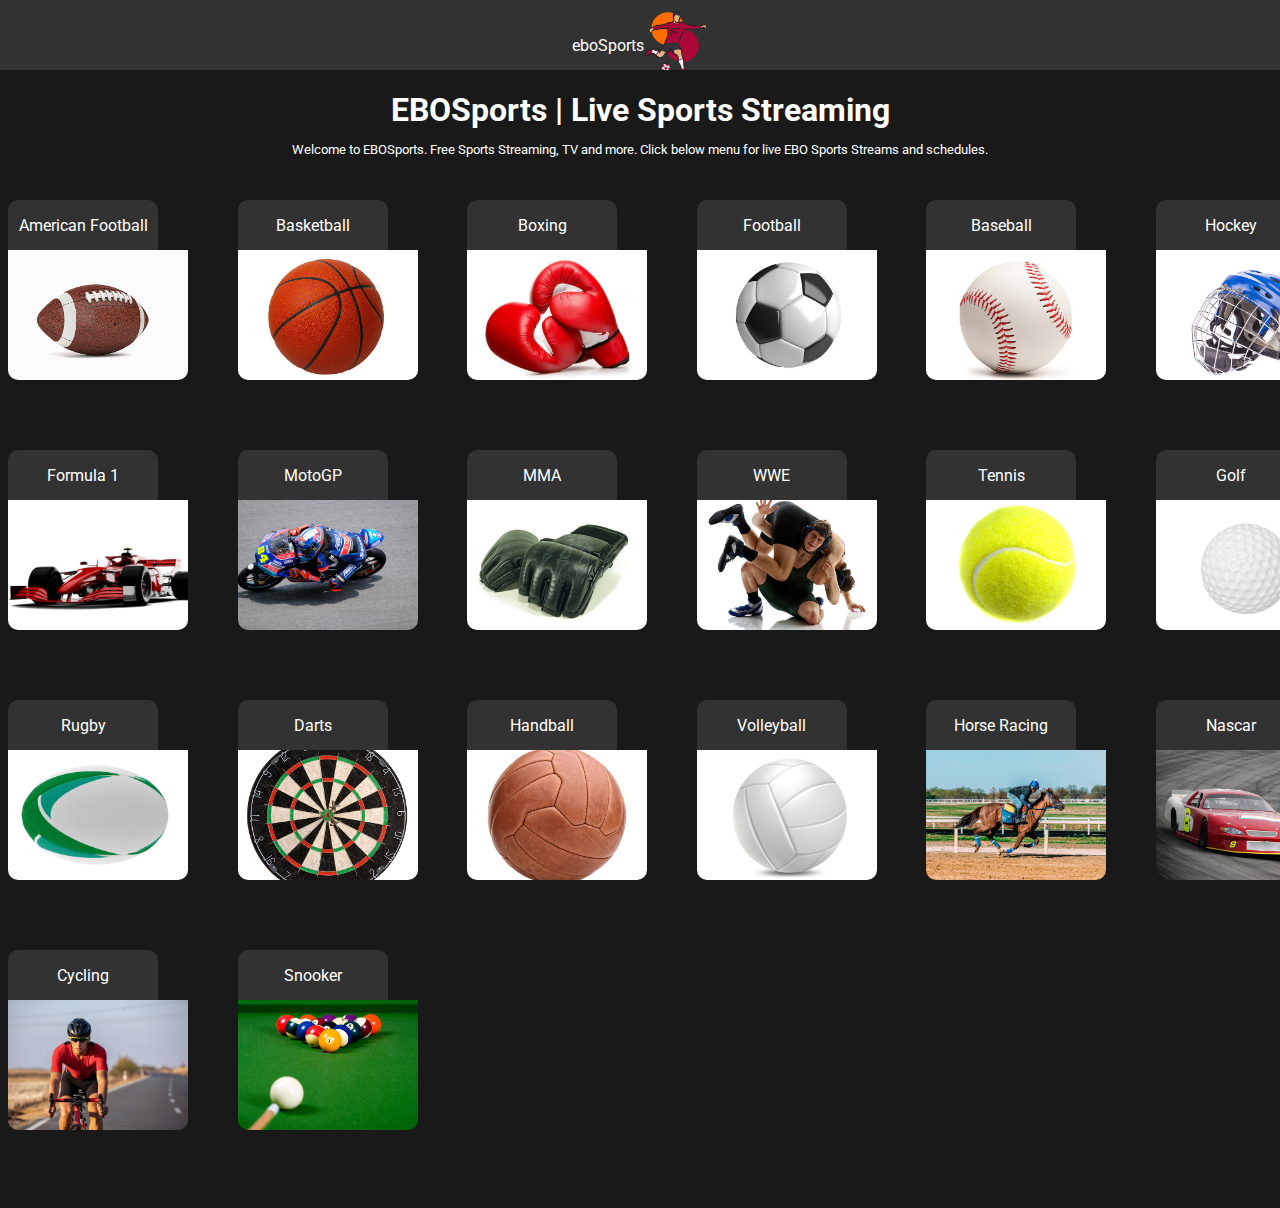
<file: index.html>
<!DOCTYPE html>
<html lang="en">
<head>
    <meta charset="UTF-8">
    <meta name="viewport" content="width=device-width, initial-scale=1.0">
    <title>ebo Sports</title>
    <link rel="stylesheet" href="sports-project.css">
    <link rel="preconnect" href="https://fonts.googleapis.com">
<link rel="preconnect" href="https://fonts.gstatic.com" crossorigin>
<link href="https://fonts.googleapis.com/css2?family=Cutive+Mono&family=Roboto:wght@400;500;700&display=swap" rel="stylesheet">
</head>

<body>
    <div class="heading">
        <div class="ebosports">
            eboSports
        </div>
        <div class="ebosport-logo">
            <img src="images/ebosports.svg">
        </div>
    </div>

    <div class="sub-heading">
        <h1 class="paragraph-1">
            EBOSports | Live Sports Streaming
        </h1>
        <p class="paragraph-2">
            Welcome to EBOSports. Free Sports Streaming, TV and more.
            Click below menu for live EBO Sports Streams and schedules.
        </p>
    </div>


    <div class="all-sports">
        <div class="sport">
            <div class="sport-name">American Football</div>
            <a href="https://emekauzochukwu.github.io/sports-project/nfl.html" target="_blank">
                <img class="sport-image" src="images/american football.jpg">
            </a>
        </div>

        <div class="sport">
            <div class="sport-name">Basketball</div>
            <a href="https://emekauzochukwu.github.io/sports-project/basketball.html" target="_blank">
                <img class="sport-image" src="images/basketball.jpg">
            </a>
        </div>

        <div class="sport">
            <div class="sport-name">Boxing</div>
                <a href="https://emekauzochukwu.github.io/sports-project/boxing.html" target="_blank">
                    <img class="sport-image" src="images/boxing gloves.jpg">
                </a>
            
        </div>

        <div class="sport">
            <div class="sport-name">Football</div>
            <a href="https://emekauzochukwu.github.io/sports-project/football.html" target="_blank">
                <img class="sport-image" src="images/football.jpg">
            </a>
        </div>

        <div class="sport">
            <div class="sport-name">Baseball</div>
            <img class="sport-image" src="images/baseball.jpg">
        </div>

        <div class="sport">
            <div class="sport-name">Hockey</div>
            <img class="sport-image" src="images/hockey.jpg">
        </div>

        <div class="sport">
            <div class="sport-name">Formula 1</div>
            <img class="sport-image" src="images/formula 1.jpg">
        </div>

        <div class="sport">
            <div class="sport-name">MotoGP</div>
            <img class="sport-image" src="images/motoGP.jpg">
        </div>

        <div class="sport">
            <div class="sport-name">MMA</div>
            <img class="sport-image" src="images/mma.jpg">
        </div>

        <div class="sport">
            <div class="sport-name">WWE</div>
            <img class="sport-image" src="images/wwe.jpg">
        </div>


        <div class="sport">
            <div class="sport-name">Tennis</div>
            <img class="sport-image" src="images/tennis.jpg">
        </div>

        <div class="sport">
            <div class="sport-name">Golf</div>
            <img class="sport-image" src="images/golf.jpg">
        </div>


        <div class="sport">
            <div class="sport-name">Rugby</div>
            <img class="sport-image" src="images/rugby.jpg">
        </div>

        <div class="sport">
            <div class="sport-name">Darts</div>
            <img class="sport-image" src="images/darts.jpg">
        </div>

        <div class="sport">
            <div class="sport-name">Handball</div>
            <img class="sport-image" src="images/handball.jpg">
        </div>

        <div class="sport">
            <div class="sport-name">Volleyball</div>
            <img class="sport-image" src="images/volleyball.jpg">
        </div>

        <div class="sport">
            <div class="sport-name">Horse Racing</div>
            <img class="sport-image" src="images/horse racing.jpg">
        </div>

        <div class="sport">
            <div class="sport-name">Nascar</div>
            <img class="sport-image" src="images/nascar.jpg">
        </div>

        <div class="sport">
            <div class="sport-name">Cycling</div>
            <img class="sport-image" src="images/cycling.jpg">
        </div>

        <div class="sport">
            <div class="sport-name">Snooker</div>
            <img class="sport-image" src="images/snooker.jpg">
        </div>

    </div>
    
</body>
</html>
</file>
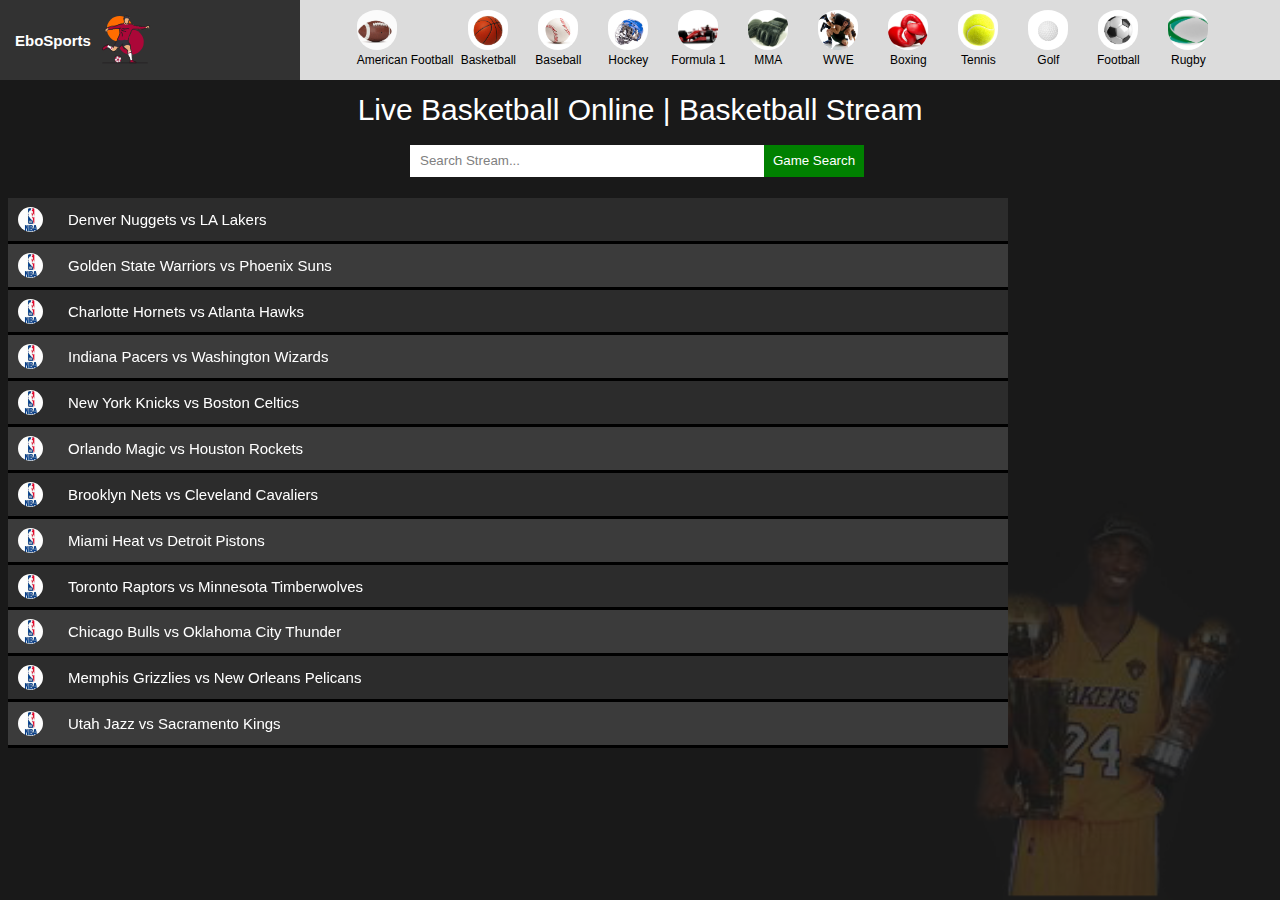
<file: basketball.html>
<!DOCTYPE html>
<html lang="en">
<head>
    <link rel="stylesheet" href="basketball.css">
    <meta charset="UTF-8">
    <meta name="viewport" content="width=device-width, initial-scale=1.0">
    <title>Basketball</title>
</head>
<body>
    <div class="heading">
        <div class="left-side">
            <div class="sports-name">EboSports</p>
            <img class="logo" src="images/ebosports.svg">
        </div>
        
        <div class="right-side">
            <div class="sports-af">
                <img class="channel-pix" src="images/american football.jpg">
                <div class="font-af">American Football</div>
            </div>

            <div class="sports">
                <img class="channel-pix" src="images/basketball.jpg">
                <div class="font">Basketball</div>
            </div>

            <div class="sports">
                <img class="channel-pix" src="images/baseball.jpg">
                <div class="font">Baseball</div>
            </div>

            <div class="sports">
                <img class="channel-pix" src="images/hockey.jpg">
                <div class="font">Hockey</div>
            </div>

            <div class="sports">
                <img class="channel-pix" src="images/formula 1.jpg">
                <div class="font">Formula 1</div>
            </div>

            <div class="sports">
                <img class="channel-pix" src="images/mma.jpg">
                <div class="font">MMA</div>
            </div>

            <div class="sports">
                <img class="channel-pix" src="images/wwe.jpg">
                <div class="font">WWE</div>
            </div>

            <div class="sports">
                <img class="channel-pix" src="images/boxing gloves.jpg">
                <div class="font">Boxing</div>
            </div>

            <div class="sports">
                <img class="channel-pix" src="images/tennis.jpg">
                <div class="font">Tennis</div>
            </div>

            <div class="sports">
                <img class="channel-pix" src="images/golf.jpg">
                <div class="font">Golf</div>
            </div>

            <div class="sports">
                <img class="channel-pix" src="images/football.jpg">
                <div class="font">Football</div>
            </div>

            <div class="sports">
                <img class="channel-pix" src="images/rugby.jpg">
                <div class="font">Rugby</div>
            </div>
            
        </div>
    </div>


    <div class="subheading">
        <div class="Live-Basketball-Online">Live Basketball Online | Basketball Stream</div>
        <div class="input-button">
            <input class="input" type="text" placeholder="Search Stream...">
            <button class="game-search">Game Search</button>
        </div>

    </div>


    <div class="matches">
        <div class="fixture-row">
            <img class="nba-flag" src="images/nba.jpg">
            <div class="fixture">Denver Nuggets vs LA Lakers</div>
        </div>
        <div class="fixture-row">
            <img class="nba-flag" src="images/nba.jpg">
            <div class="fixture">Golden State Warriors vs Phoenix Suns</div>
        </div>
        <div class="fixture-row">
            <img class="nba-flag" src="images/nba.jpg">
            <div class="fixture">Charlotte Hornets vs Atlanta Hawks</div>
        </div>
        <div class="fixture-row">
            <img class="nba-flag" src="images/nba.jpg">
            <div class="fixture"> Indiana Pacers vs Washington Wizards</div>
        </div>
        <div class="fixture-row">
            <img class="nba-flag" src="images/nba.jpg">
            <div class="fixture">New York Knicks vs Boston Celtics</div>
        </div>
        <div class="fixture-row">
            <img class="nba-flag" src="images/nba.jpg">
            <div class="fixture">Orlando Magic vs Houston Rockets</div>
        </div>
        <div class="fixture-row">
            <img class="nba-flag" src="images/nba.jpg">
            <div class="fixture">Brooklyn Nets vs Cleveland Cavaliers</div>
        </div>
        <div class="fixture-row">
            <img class="nba-flag" src="images/nba.jpg">
            <div class="fixture">Miami Heat vs Detroit Pistons </div>
        </div>
        <div class="fixture-row">
            <img class="nba-flag" src="images/nba.jpg">
            <div class="fixture">Toronto Raptors vs Minnesota Timberwolves</div>
        </div>
        <div class="fixture-row">
            <img class="nba-flag" src="images/nba.jpg">
            <div class="fixture">Chicago Bulls vs Oklahoma City Thunder</div>
        </div>
        <div class="fixture-row">
            <img class="nba-flag" src="images/nba.jpg">
            <div class="fixture">Memphis Grizzlies vs New Orleans Pelicans</div>
        </div>
        <div class="fixture-row">
            <img class="nba-flag" src="images/nba.jpg">
            <div class="fixture">Utah Jazz vs Sacramento Kings</div>
        </div>
        
    </div>

    <div> <img class="kobe" src="images/kobe.jpg"> </div>
</body>
</html>
</file>
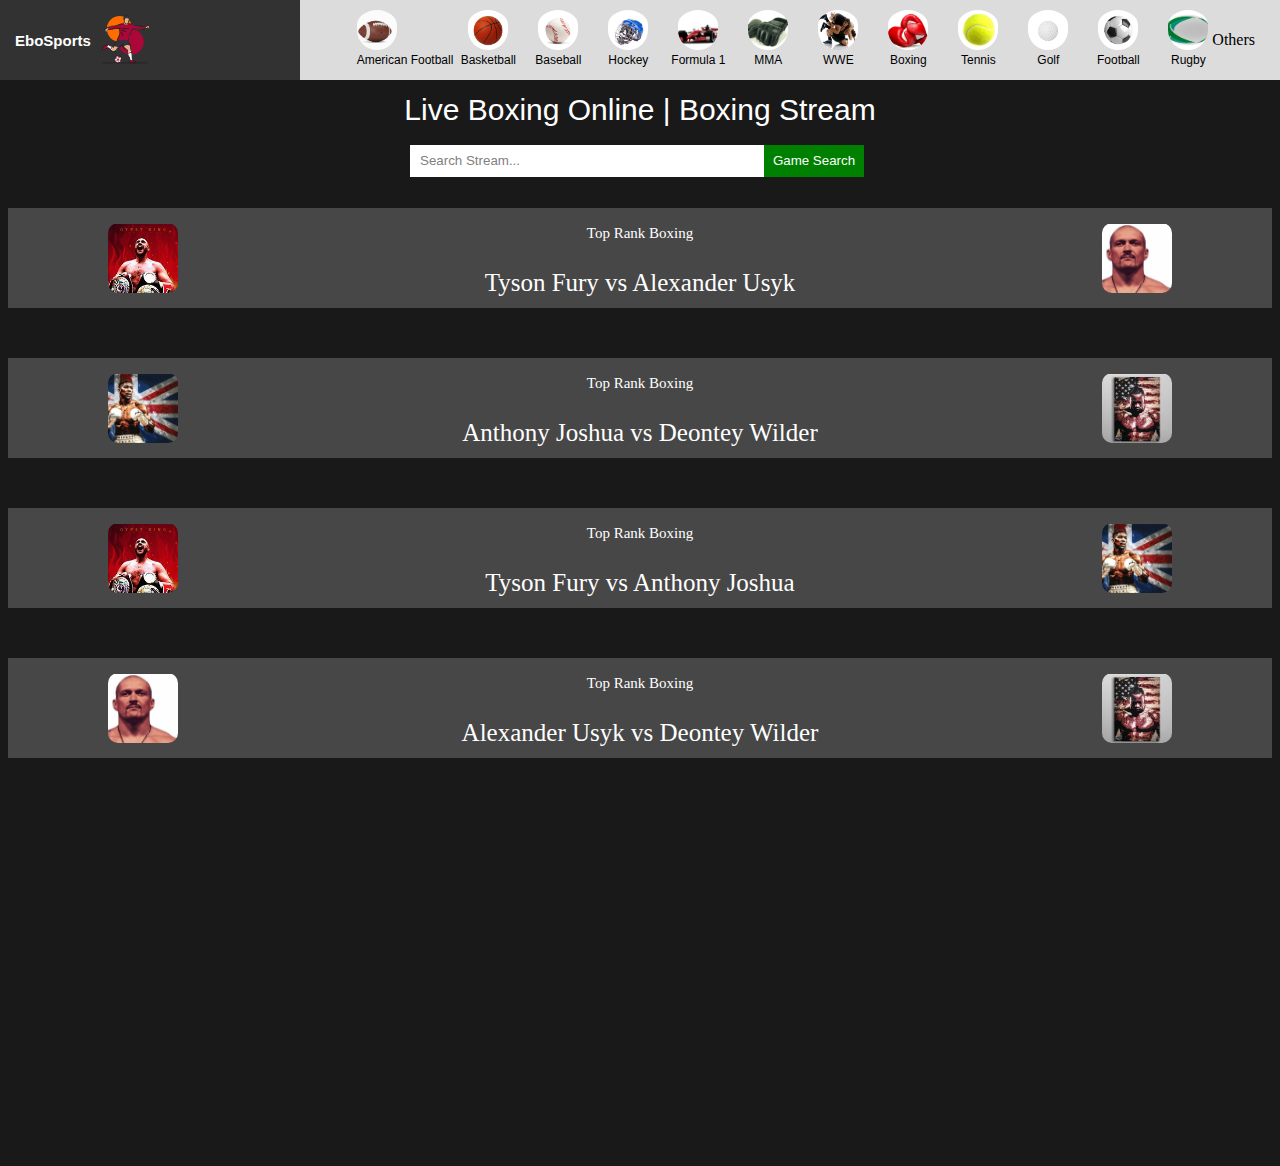
<file: boxing.html>
<!DOCTYPE html>
<html lang="en">
<head>
    <link rel="stylesheet" href="boxing.css">
    <meta charset="UTF-8">
    <meta name="viewport" content="width=device-width, initial-scale=1.0">
    <title>Boxing</title>
</head>

<body>

    <div class="heading">
        <div class="left-side">
            <div class="sports-name">EboSports</p>
            <img class="logo" src="images/ebosports.svg">
        </div>
        
        <div class="right-side">
            <div class="sports-af">
                <img class="channel-pix" src="images/american football.jpg">
                <div class="font-af">American Football</div>
            </div>

            <div class="sports">
                <img class="channel-pix" src="images/basketball.jpg">
                <div class="font">Basketball</div>
            </div>

            <div class="sports">
                <img class="channel-pix" src="images/baseball.jpg">
                <div class="font">Baseball</div>
            </div>

            <div class="sports">
                <img class="channel-pix" src="images/hockey.jpg">
                <div class="font">Hockey</div>
            </div>

            <div class="sports">
                <img class="channel-pix" src="images/formula 1.jpg">
                <div class="font">Formula 1</div>
            </div>

            <div class="sports">
                <img class="channel-pix" src="images/mma.jpg">
                <div class="font">MMA</div>
            </div>

            <div class="sports">
                <img class="channel-pix" src="images/wwe.jpg">
                <div class="font">WWE</div>
            </div>

            <div class="sports">
                <img class="channel-pix" src="images/boxing gloves.jpg">
                <div class="font">Boxing</div>
            </div>

            <div class="sports">
                <img class="channel-pix" src="images/tennis.jpg">
                <div class="font">Tennis</div>
            </div>

            <div class="sports">
                <img class="channel-pix" src="images/golf.jpg">
                <div class="font">Golf</div>
            </div>

            <div class="sports">
                <img class="channel-pix" src="images/football.jpg">
                <div class="font">Football</div>
            </div>

            <div class="sports">
                <img class="channel-pix" src="images/rugby.jpg">
                <div class="font">Rugby</div>
            </div>

            <div class="others">
                <div>Others</div>
            </div>
            
        </div>
    </div>


    <div class="subheading">
        <div class="Live-boxing-Online">Live Boxing Online | Boxing Stream</div>
        <div class="input-button">
            <input class="input" type="text" placeholder="Search Stream...">
            <button class="game-search">Game Search</button>
        </div>

    </div>

    <div class="fight-fixtures">
        <div class="fight">
            <img class="fury" src="images/fury.jpg">
            <div class="fight-detail">
                <div class="top-rank">Top Rank Boxing</div>
                <div class="tfdw">Tyson Fury vs Alexander Usyk</div>
            </div>
            <img class="wilder" src="images/usyk.jpg">
        </div>
    </div>


    <div class="fight-fixtures">
        <div class="fight">
            <img class="fury" src="images/Joshua.jpg">
            <div class="fight-detail">
                <div class="top-rank">Top Rank Boxing</div>
                <div class="tfdw">Anthony Joshua vs Deontey Wilder</div>
            </div>
            <img class="wilder" src="images/wilder.jpg">
        </div>
    </div>


    <div class="fight-fixtures">
        <div class="fight">
            <img class="fury" src="images/fury.jpg">
            <div class="fight-detail">
                <div class="top-rank">Top Rank Boxing</div>
                <div class="tfdw">Tyson Fury vs Anthony Joshua</div> 
            </div>
            <img class="wilder" src="images/Joshua.jpg">
        </div>
    </div>


    <div class="fight-fixtures">
        <div class="fight">
            <img class="fury" src="images/usyk.jpg">
            <div class="fight-detail">
                <div class="top-rank">Top Rank Boxing</div>
                <div class="tfdw">Alexander Usyk vs Deontey Wilder</div>
            </div>
            <img class="wilder" src="images/wilder.jpg">
        </div>
    </div>

</body>
</html>
</file>
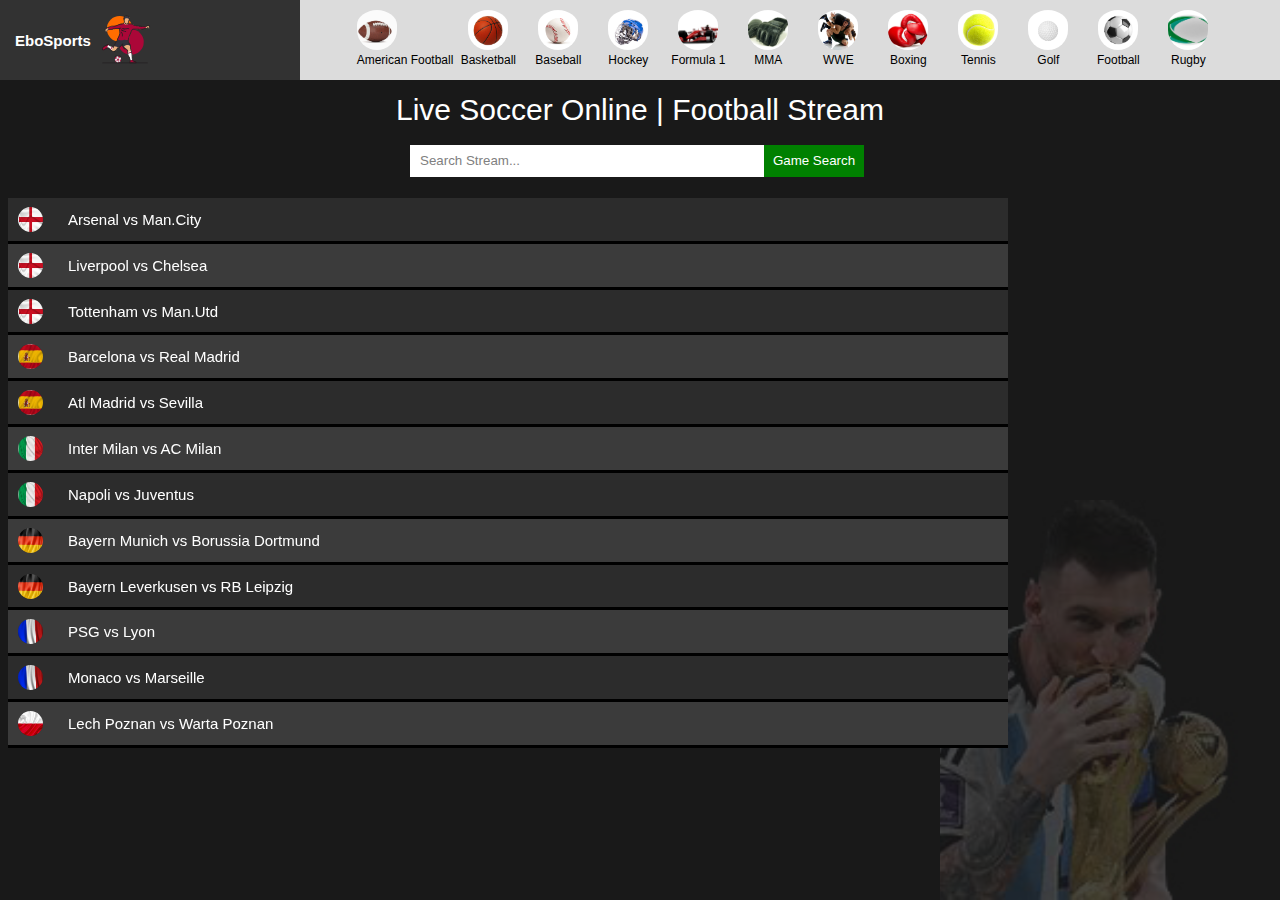
<file: football.html>
<!DOCTYPE html>
<html lang="en">
<head>
    <meta charset="UTF-8">
    <meta name="viewport" content="width=device-width, initial-scale=1.0">
    <title>Football</title>
    <link rel="stylesheet" href="football.css">
</head>
<body>
    <div class="heading">
        <div class="left-side">
            <div class="sports-name">EboSports</p>
            <img class="logo" src="images/ebosports.svg">
        </div>
        
        <div class="right-side">
            <div class="sports-af">
                <img class="channel-pix" src="images/american football.jpg">
                <div class="font-af">American Football</div>
            </div>

            <div class="sports">
                <img class="channel-pix" src="images/basketball.jpg">
                <div class="font">Basketball</div>
            </div>

            <div class="sports">
                <img class="channel-pix" src="images/baseball.jpg">
                <div class="font">Baseball</div>
            </div>

            <div class="sports">
                <img class="channel-pix" src="images/hockey.jpg">
                <div class="font">Hockey</div>
            </div>

            <div class="sports">
                <img class="channel-pix" src="images/formula 1.jpg">
                <div class="font">Formula 1</div>
            </div>

            <div class="sports">
                <img class="channel-pix" src="images/mma.jpg">
                <div class="font">MMA</div>
            </div>

            <div class="sports">
                <img class="channel-pix" src="images/wwe.jpg">
                <div class="font">WWE</div>
            </div>

            <div class="sports">
                <img class="channel-pix" src="images/boxing gloves.jpg">
                <div class="font">Boxing</div>
            </div>

            <div class="sports">
                <img class="channel-pix" src="images/tennis.jpg">
                <div class="font">Tennis</div>
            </div>

            <div class="sports">
                <img class="channel-pix" src="images/golf.jpg">
                <div class="font">Golf</div>
            </div>

            <div class="sports">
                <img class="channel-pix" src="images/football.jpg">
                <div class="font">Football</div>
            </div>

            <div class="sports">
                <img class="channel-pix" src="images/rugby.jpg">
                <div class="font">Rugby</div>
            </div>
            
        </div>
    </div>


    <div class="subheading">
        <div class="Live-Soccer-Online">Live Soccer Online | Football Stream</div>
        <div class="input-button">
            <input class="input" type="text" placeholder="Search Stream...">
            <button class="game-search">Game Search</button>
        </div>

    </div>


    <div class="matches">
        <div class="channel-pix-row">
            <img class="country-flag" src="images/england flag.jpg">
            <div class="ssn">Arsenal vs Man.City</div>
        </div>
        <div class="channel-pix-row">
            <img class="country-flag" src="images/england flag.jpg">
            <div class="ssn">Liverpool vs Chelsea</div>
        </div>
        <div class="channel-pix-row">
            <img class="country-flag" src="images/england flag.jpg">
            <div class="ssn">Tottenham vs Man.Utd</div>
        </div>
        <div class="channel-pix-row">
            <img class="country-flag" src="images/spain flag.jpg">
            <div class="ssn">Barcelona vs Real Madrid</div>
        </div>
        <div class="channel-pix-row">
            <img class="country-flag" src="images/spain flag.jpg">
            <div class="ssn">Atl Madrid vs Sevilla</div>
        </div>
        <div class="channel-pix-row">
            <img class="country-flag" src="images/italy flag.jpg">
            <div class="ssn">Inter Milan vs AC Milan</div>
        </div>
        <div class="channel-pix-row">
            <img class="country-flag" src="images/italy flag.jpg">
            <div class="ssn">Napoli vs Juventus</div>
        </div>
        <div class="channel-pix-row">
            <img class="country-flag" src="images/germany flag.jpg">
            <div class="ssn">Bayern Munich vs Borussia Dortmund</div>
        </div>
        <div class="channel-pix-row">
            <img class="country-flag" src="images/germany flag.jpg">
            <div class="ssn">Bayern Leverkusen vs RB Leipzig</div>
        </div>
        <div class="channel-pix-row">
            <img class="country-flag" src="images/france flag.jpg">
            <div class="ssn">PSG vs Lyon</div>
        </div>
        <div class="channel-pix-row">
            <img class="country-flag" src="images/france flag.jpg">
            <div class="ssn">Monaco vs Marseille</div>
        </div>
        <div class="channel-pix-row">
            <img class="country-flag" src="images/poland flag.jpg">
            <div class="ssn">Lech Poznan vs Warta Poznan</div>
        </div>
        
    </div>

    <div> <img class="messi" src="images/messi.jpg"> </div>

</body>
</html>
</file>
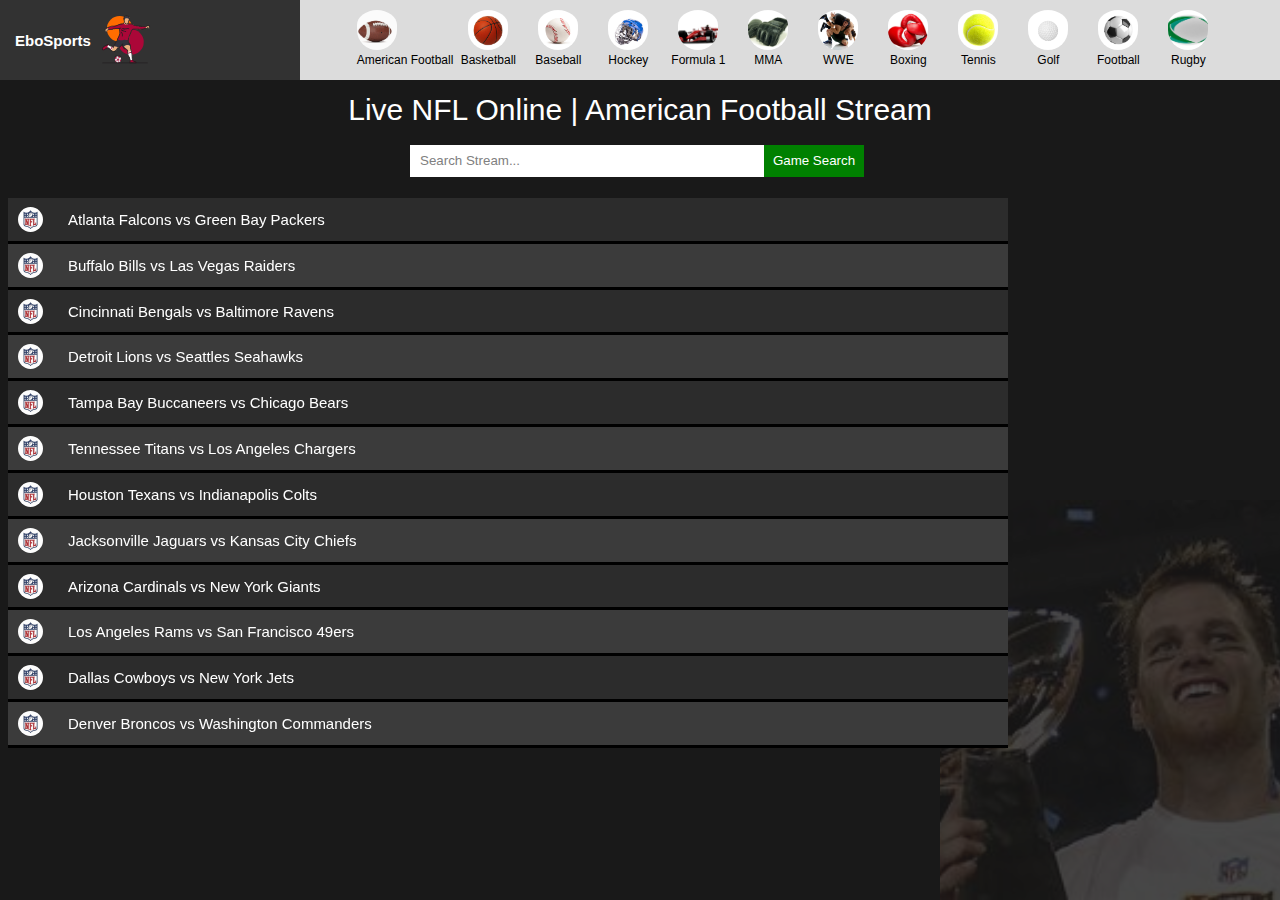
<file: nfl.html>
<!DOCTYPE html>
<html lang="en">
<head>
    <link rel="stylesheet" href="nfl.css">
    <meta charset="UTF-8">
    <meta name="viewport" content="width=device-width, initial-scale=1.0">
    <title>NFL</title>
</head>
<body>
    <div class="heading">
        <div class="left-side">
            <div class="sports-name">EboSports</p>
            <img class="logo" src="images/ebosports.svg">
        </div>
        
        <div class="right-side">
            <div class="sports-af">
                <img class="channel-pix" src="images/american football.jpg">
                <div class="font-af">American Football</div>
            </div>

            <div class="sports">
                <img class="channel-pix" src="images/basketball.jpg">
                <div class="font">Basketball</div>
            </div>

            <div class="sports">
                <img class="channel-pix" src="images/baseball.jpg">
                <div class="font">Baseball</div>
            </div>

            <div class="sports">
                <img class="channel-pix" src="images/hockey.jpg">
                <div class="font">Hockey</div>
            </div>

            <div class="sports">
                <img class="channel-pix" src="images/formula 1.jpg">
                <div class="font">Formula 1</div>
            </div>

            <div class="sports">
                <img class="channel-pix" src="images/mma.jpg">
                <div class="font">MMA</div>
            </div>

            <div class="sports">
                <img class="channel-pix" src="images/wwe.jpg">
                <div class="font">WWE</div>
            </div>

            <div class="sports">
                <img class="channel-pix" src="images/boxing gloves.jpg">
                <div class="font">Boxing</div>
            </div>

            <div class="sports">
                <img class="channel-pix" src="images/tennis.jpg">
                <div class="font">Tennis</div>
            </div>

            <div class="sports">
                <img class="channel-pix" src="images/golf.jpg">
                <div class="font">Golf</div>
            </div>

            <div class="sports">
                <img class="channel-pix" src="images/football.jpg">
                <div class="font">Football</div>
            </div>

            <div class="sports">
                <img class="channel-pix" src="images/rugby.jpg">
                <div class="font">Rugby</div>
            </div>
            
        </div>
    </div>


    <div class="subheading">
        <div class="Live-Soccer-Online">Live NFL Online | American Football Stream</div>
        <div class="input-button">
            <input class="input" type="text" placeholder="Search Stream...">
            <button class="game-search">Game Search</button>
        </div>

    </div>


    <div class="matches">
        <div class="fixture-row">
            <img class="nfl-flag" src="images/nfl.jpg">
            <div class="fixture">Atlanta Falcons vs Green Bay Packers</div>
        </div>
        <div class="fixture-row">
            <img class="nfl-flag" src="images/nfl.jpg">
            <div class="fixture">Buffalo Bills vs Las Vegas Raiders</div>
        </div>
        <div class="fixture-row">
            <img class="nfl-flag" src="images/nfl.jpg">
            <div class="fixture">Cincinnati Bengals vs Baltimore Ravens</div>
        </div>
        <div class="fixture-row">
            <img class="nfl-flag" src="images/nfl.jpg">
            <div class="fixture">Detroit Lions vs Seattles Seahawks</div>
        </div>
        <div class="fixture-row">
            <img class="nfl-flag" src="images/nfl.jpg">
            <div class="fixture">Tampa Bay Buccaneers vs Chicago Bears</div>
        </div>
        <div class="fixture-row">
            <img class="nfl-flag" src="images/nfl.jpg">
            <div class="fixture">Tennessee Titans vs Los Angeles Chargers</div>
        </div>
        <div class="fixture-row">
            <img class="nfl-flag" src="images/nfl.jpg">
            <div class="fixture">Houston Texans vs Indianapolis Colts</div>
        </div>
        <div class="fixture-row">
            <img class="nfl-flag" src="images/nfl.jpg">
            <div class="fixture">Jacksonville Jaguars vs Kansas City Chiefs</div>
        </div>
        <div class="fixture-row">
            <img class="nfl-flag" src="images/nfl.jpg">
            <div class="fixture">Arizona Cardinals vs New York Giants</div>
        </div>
        <div class="fixture-row">
            <img class="nfl-flag" src="images/nfl.jpg">
            <div class="fixture">Los Angeles Rams vs San Francisco 49ers</div>
        </div>
        <div class="fixture-row">
            <img class="nfl-flag" src="images/nfl.jpg">
            <div class="fixture">Dallas Cowboys vs New York Jets</div>
        </div>
        <div class="fixture-row">
            <img class="nfl-flag" src="images/nfl.jpg">
            <div class="fixture">Denver Broncos vs Washington Commanders</div>
        </div>
        
    </div>

    <div> <img class="tom-brady" src="images/tom brady.jpg"> </div>
</body>
</html>
</file>
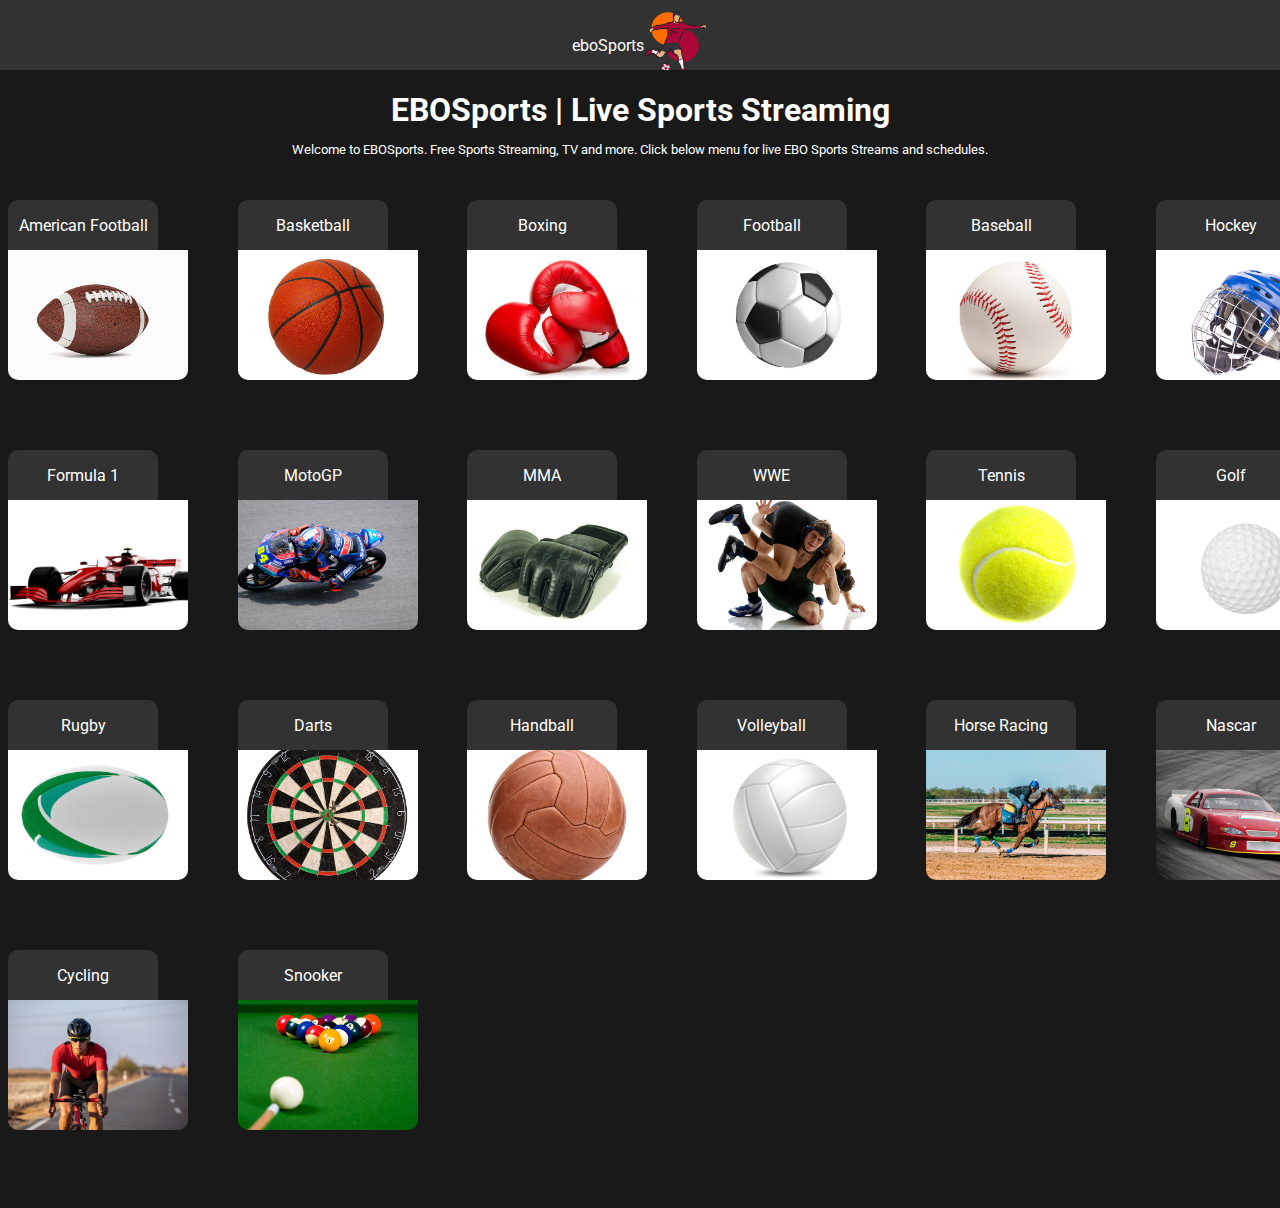
<file: sports-project.html>
<!DOCTYPE html>
<html lang="en">
<head>
    <meta charset="UTF-8">
    <meta name="viewport" content="width=device-width, initial-scale=1.0">
    <title>ebo Sports</title>
    <link rel="stylesheet" href="sports-project.css">
    <link rel="preconnect" href="https://fonts.googleapis.com">
<link rel="preconnect" href="https://fonts.gstatic.com" crossorigin>
<link href="https://fonts.googleapis.com/css2?family=Cutive+Mono&family=Roboto:wght@400;500;700&display=swap" rel="stylesheet">
</head>

<body>
    <div class="heading">
        <div class="ebosports">
            eboSports
        </div>
        <div class="ebosport-logo">
            <img src="images/ebosports.svg">
        </div>
    </div>

    <div class="sub-heading">
        <h1 class="paragraph-1">
            EBOSports | Live Sports Streaming
        </h1>
        <p class="paragraph-2">
            Welcome to EBOSports. Free Sports Streaming, TV and more.
            Click below menu for live EBO Sports Streams and schedules.
        </p>
    </div>


    <div class="all-sports">
        <div class="sport">
            <div class="sport-name">American Football</div>
            <a href="https://emekauzochukwu.github.io/sports-project/nfl.html" target="_blank">
                <img class="sport-image" src="images/american football.jpg">
            </a>
        </div>

        <div class="sport">
            <div class="sport-name">Basketball</div>
            <a href="https://emekauzochukwu.github.io/sports-project/basketball.html" target="_blank">
                <img class="sport-image" src="images/basketball.jpg">
            </a>
        </div>

        <div class="sport">
            <div class="sport-name">Boxing</div>
                <a href="https://emekauzochukwu.github.io/sports-project/boxing.html" target="_blank">
                    <img class="sport-image" src="images/boxing gloves.jpg">
                </a>
            
        </div>

        <div class="sport">
            <div class="sport-name">Football</div>
            <a href="https://emekauzochukwu.github.io/sports-project/football.html" target="_blank">
                <img class="sport-image" src="images/football.jpg">
            </a>
        </div>

        <div class="sport">
            <div class="sport-name">Baseball</div>
            <img class="sport-image" src="images/baseball.jpg">
        </div>

        <div class="sport">
            <div class="sport-name">Hockey</div>
            <img class="sport-image" src="images/hockey.jpg">
        </div>

        <div class="sport">
            <div class="sport-name">Formula 1</div>
            <img class="sport-image" src="images/formula 1.jpg">
        </div>

        <div class="sport">
            <div class="sport-name">MotoGP</div>
            <img class="sport-image" src="images/motoGP.jpg">
        </div>

        <div class="sport">
            <div class="sport-name">MMA</div>
            <img class="sport-image" src="images/mma.jpg">
        </div>

        <div class="sport">
            <div class="sport-name">WWE</div>
            <img class="sport-image" src="images/wwe.jpg">
        </div>


        <div class="sport">
            <div class="sport-name">Tennis</div>
            <img class="sport-image" src="images/tennis.jpg">
        </div>

        <div class="sport">
            <div class="sport-name">Golf</div>
            <img class="sport-image" src="images/golf.jpg">
        </div>


        <div class="sport">
            <div class="sport-name">Rugby</div>
            <img class="sport-image" src="images/rugby.jpg">
        </div>

        <div class="sport">
            <div class="sport-name">Darts</div>
            <img class="sport-image" src="images/darts.jpg">
        </div>

        <div class="sport">
            <div class="sport-name">Handball</div>
            <img class="sport-image" src="images/handball.jpg">
        </div>

        <div class="sport">
            <div class="sport-name">Volleyball</div>
            <img class="sport-image" src="images/volleyball.jpg">
        </div>

        <div class="sport">
            <div class="sport-name">Horse Racing</div>
            <img class="sport-image" src="images/horse racing.jpg">
        </div>

        <div class="sport">
            <div class="sport-name">Nascar</div>
            <img class="sport-image" src="images/nascar.jpg">
        </div>

        <div class="sport">
            <div class="sport-name">Cycling</div>
            <img class="sport-image" src="images/cycling.jpg">
        </div>

        <div class="sport">
            <div class="sport-name">Snooker</div>
            <img class="sport-image" src="images/snooker.jpg">
        </div>

    </div>
    
</body>
</html>
</file>
<file: sports-project.css>
body{
    background-color: rgb(25, 25, 25);
    height: 1000px;
    font-family: roboto; arial;
    

}

.heading{
    background-color: rgb(50, 50, 50);
    position: fixed;
    display: flex;
    top: 0;
    left: 0;
    right: 0;
    flex-direction: row;
    align-items: center;
    justify-content: center;
    height: 70px;
    padding-top: 10px;
    
}

.ebosports{
    color: white;
    display: inline-block;
}

.ebosport-logo{
    display: inline-block
}

.sub-heading{
    position: fixed;
    top: 70px;
    left: 0;
    right: 0;
    height: 100px;
    background-color: rgb(25, 25, 25);
    
}

.paragraph-1{
    color: white;
    margin-bottom: 0;
    display: flex;
    align-items: center;
    justify-content: center;
}

.paragraph-2{
    display: flex;
    color: white;
    font-size: small;
    display: flex;
    align-items: center;
    justify-content: center;
}


.all-sports{
    display: grid;
    grid-template-columns: 1fr 1fr 1fr 1fr 1fr 1fr;
    column-gap: 29.5px;
    row-gap: 50px;
    margin-top: 200px;
    
    
}

.sport{
    width: 200px;
    height: 200px;

}

.sport-image{
    width: 180px;
    height: 130px;
    object-fit: cover;
    border-radius: 0 0 10px 10px;
}

.sport-image:hover{
    background-color: rgba(128, 128, 128, 0.493);
    cursor: pointer;
    opacity: 0.5;
    transition: 0.1s;
}

.sport-name{
    color: white;
    background-color: rgb(50, 50, 50);
    height: 50px;
    border-radius: 10px 10px 0 0;
    display: flex;
    align-items: center;
    justify-content: center;
    width: 150px;
}
</file>
<file: basketball.css>
body{
    background-color: rgb(25, 25, 25);
    height: 600px;
    font-family: roboto; arial;
    padding-top: 150px;
    
}

.left-side{
    width: 300px;
    height: 80px;
    display: flex;
    flex-direction: row;
    padding-left: 15px;
    background-color: rgb(50, 50, 50);
    position: fixed;
    left: 0;
    top: 0;
    z-index: 100;
}

.sports-name{
    font-family: roboto, arial;
    font-size: 15px;
    font-weight: bold;
    color: white;
    display: flex;
    align-items: center;

}

.logo{
    width: 50px;
    margin-left: 10px;
    
}

.right-side{
    background-color: rgb(220, 220, 220);
    display: flex;
    flex-direction: row;
    align-items: center;
    justify-content: center;
    height: 80px;
    position: fixed;
    top: 0;
    right: 0;
    left: 300px;
    z-index: 100;
}

.sports{
    width: 70px;
    display: flex;
    align-items: center;
    justify-content: center;
    object-fit: contain;

}

.sports:hover,
.sports-af:hover{
    cursor: pointer;
    opacity: 0.6;
    transition: 0.1s;
}

.channel-pix{
    width: 40px;
    height: 40px;
    border-radius: 20px;
    object-fit: cover;
    position: fixed;
    top: 5px;
    padding-top: 5px;
    
}

.font, 
.font-af{
    color: black;
    font-family: roboto, arial;
    font-size: 12px;
    padding-top: 40px;
}

.sport-af{
    width: 120px;
    display: flex;
    align-items: center;
    justify-content: center;
    object-fit: contain;

}


.subheading{
    position: fixed;
    top: 80px;
    left: 0;
    right: 0;
    line-height: 40px;
    background-color: rgb(25, 25, 25);
    padding-top: 10px;
    z-index: 100;
}

.Live-Basketball-Online{
    color: white;
    font-family: roboto, arial;
    font-size: 30px;
    display: flex;
    align-items: center;
    justify-content: center;
}

.input-button{
    width: 460px;
    margin: auto;
    margin-top: 10px;
}

.input{
    background-color: white;
    height: 30px;
    border: none;
    width: 350px;
}

.input::placeholder{
    color: gray;
    padding-left: 8px;
}

.game-search{
    background-color: green;
    color: white;
    height: 32px;
    width: 100px;
    border: none;
    margin-left: -4px;
    cursor: pointer;
}


.matches{
    display: flex;
    flex-direction: column;
    height: 550px;
    width: 1000px;
    position: relative;
    top: 40px;
    left: 0;
    
}

.matches :nth-child(odd){
    background-color: rgb(44, 44, 44);

}

.fixture-row{
    display: flex;
    flex-direction: column;
    align-items: center;
    justify-content: center;
    height: 45px;
    background-color: rgb(59, 59, 59);
    border-bottom-width: 3px;
    border-bottom-style: solid;
    position: relative;
}

.fixture-row:hover{
    background-color: rgb(102, 102, 102);
    cursor: pointer;
}

.nba-flag{
    position: absolute;
    left: 10px;
    width: 25px;
    height: 25px;
    border-radius: 20px;
    display: flex;
    object-fit: cover;
    
}

.fixture{
    font-family: roboto, arial;
    font-size: 15px;
    color: white;
    height: 45px;
    display: flex;
    align-items: center;
    position: absolute;
    left: 60px;
}

.kobe{
    position: fixed;
    width: 335px;
    height: 400px;
    bottom: 0;
    right: 0;
    opacity: 0.2;
    object-fit: cover;
    object-position: 60% 50%;
    z-index: -2;
}
</file>
<file: boxing.css>
body{
    background-color: rgb(25, 25, 25);
    height: 1000px;
    font-family: roboto; arial;
    padding-top: 150px;
    
}

.left-side{
    width: 300px;
    height: 80px;
    display: flex;
    flex-direction: row;
    padding-left: 15px;
    background-color: rgb(50, 50, 50);
    position: fixed;
    left: 0;
    top: 0;
    z-index: 100;
}

.sports-name{
    font-family: roboto, arial;
    font-size: 15px;
    font-weight: bold;
    color: white;
    display: flex;
    align-items: center;

}

.logo{
    width: 50px;
    margin-left: 10px;
    
}

.right-side{
    background-color: rgb(220, 220, 220);
    display: flex;
    flex-direction: row;
    align-items: center;
    justify-content: center;
    height: 80px;
    position: fixed;
    top: 0;
    right: 0;
    left: 300px;
    z-index: 100;
}

.sports{
    width: 70px;
    display: flex;
    align-items: center;
    justify-content: center;
    object-fit: contain;

}

.sports:hover,
.sports-af:hover{
    cursor: pointer;
    opacity: 0.6;
    transition: 0.1s;
}

.channel-pix{
    width: 40px;
    height: 40px;
    border-radius: 20px;
    object-fit: cover;
    position: fixed;
    top: 5px;
    padding-top: 5px;
    
}

.font, 
.font-af{
    color: black;
    font-family: roboto, arial;
    font-size: 12px;
    padding-top: 40px;
}

.sport-af{
    width: 120px;
    display: flex;
    align-items: center;
    justify-content: center;
    object-fit: contain;

}

.others{
    position: absolute;
    right: 25px;
}


.subheading{
    position: fixed;
    top: 80px;
    left: 0;
    right: 0;
    line-height: 40px;
    background-color: rgb(25, 25, 25);
    padding-top: 10px;
    z-index: 100;
}

.Live-boxing-Online{
    color: white;
    font-family: roboto, arial;
    font-size: 30px;
    display: flex;
    align-items: center;
    justify-content: center;
}

.input-button{
    width: 460px;
    margin: auto;
    margin-top: 10px;
}

.input{
    background-color: white;
    height: 30px;
    border: none;
    width: 350px;
}

.input::placeholder{
    color: gray;
    padding-left: 8px;
}

.game-search{
    background-color: green;
    color: white;
    height: 32px;
    width: 100px;
    border: none;
    margin-left: -4px;
    cursor: pointer;
}



.fight-fixtures{
    height: 150px;
    position: relative;
    top: 50px;
    
}

.fight:hover{
    background-color: rgb(102, 102, 102);
    cursor: pointer;
    opacity: 0.6;
    transition: 0.1s;
}

.fight{
    background-color: rgb(71, 71, 71);
    height: 100px;
    display: flex;
    flex-direction: row;
    align-items: center;
    justify-content: center
    
}

.fury{
    width: 70px;
    height: 70px;
    object-fit: cover;
    object-position: 90% 1px;
    border-radius: 10px;
    margin-left: 100px;
    position: absolute;
    left: 0;
}

.fight-detail{
    line-height: 50px;
    position: absolute;
    text-align: center;

}

.top-rank{
    color: white;
    font-size: 15px;
    
}

.tfdw{
    color: white;
    font-size: 25px;
    
}

.wilder{
    width: 70px;
    height: 70px;
    object-fit: cover;
    position: absolute;
    right: 0;
    border-radius: 10px;
    margin-right: 100px;
    object-position: 90% 1px;
}
</file>
<file: football.css>
body{
    background-color: rgb(25, 25, 25);
    height: 600px;
    font-family: roboto; arial;
    padding-top: 150px;
    
}

.left-side{
    width: 300px;
    height: 80px;
    display: flex;
    flex-direction: row;
    padding-left: 15px;
    background-color: rgb(50, 50, 50);
    position: fixed;
    left: 0;
    top: 0;
    z-index: 100;
}

.sports-name{
    font-family: roboto, arial;
    font-size: 15px;
    font-weight: bold;
    color: white;
    display: flex;
    align-items: center;

}

.logo{
    width: 50px;
    margin-left: 10px;
    
}

.right-side{
    background-color: rgb(220, 220, 220);
    display: flex;
    flex-direction: row;
    align-items: center;
    justify-content: center;
    height: 80px;
    position: fixed;
    top: 0;
    right: 0;
    left: 300px;
    z-index: 100;
}

.sports{
    width: 70px;
    display: flex;
    align-items: center;
    justify-content: center;
    object-fit: contain;

}

.sports:hover,
.sports-af:hover{
    cursor: pointer;
    opacity: 0.6;
    transition: 0.1s;
}

.channel-pix{
    width: 40px;
    height: 40px;
    border-radius: 20px;
    object-fit: cover;
    position: fixed;
    top: 5px;
    padding-top: 5px;
    
}

.font, 
.font-af{
    color: black;
    font-family: roboto, arial;
    font-size: 12px;
    padding-top: 40px;
}

.sport-af{
    width: 120px;
    display: flex;
    align-items: center;
    justify-content: center;
    object-fit: contain;

}


.subheading{
    position: fixed;
    top: 80px;
    left: 0;
    right: 0;
    line-height: 40px;
    background-color: rgb(25, 25, 25);
    padding-top: 10px;
    z-index: 100;
}

.Live-Soccer-Online{
    color: white;
    font-family: roboto, arial;
    font-size: 30px;
    display: flex;
    align-items: center;
    justify-content: center;
}

.input-button{
    width: 460px;
    margin: auto;
    margin-top: 10px;
}

.input{
    background-color: white;
    height: 30px;
    border: none;
    width: 350px;
}

.input::placeholder{
    color: gray;
    padding-left: 8px;
}

.game-search{
    background-color: green;
    color: white;
    height: 32px;
    width: 100px;
    border: none;
    margin-left: -4px;
    cursor: pointer;
}


.matches{
    display: flex;
    flex-direction: column;
    height: 550px;
    width: 1000px;
    position: relative;
    top: 40px;
    left: 0;
    
}

.matches :nth-child(odd){
    background-color: rgb(44, 44, 44);

}

.channel-pix-row{
    display: flex;
    flex-direction: column;
    align-items: center;
    justify-content: center;
    height: 45px;
    background-color: rgb(59, 59, 59);
    border-bottom-width: 3px;
    border-bottom-style: solid;
    position: relative;
}

.channel-pix-row:hover{
    background-color: rgb(102, 102, 102);
    cursor: pointer;
}

.country-flag{
    position: absolute;
    left: 10px;
    width: 25px;
    height: 25px;
    border-radius: 20px;
    display: flex;
    
}

.ssn{
    font-family: roboto, arial;
    font-size: 15px;
    color: white;
    height: 45px;
    display: flex;
    align-items: center;
    position: absolute;
    left: 60px;
}

.messi{
    position: fixed;
    width: 340px;
    height: 400px;
    bottom: 0;
    right: 0;
    opacity: 0.2;
    object-fit: cover;
    object-position: 60% 50%;
    z-index: -2;
}
</file>
<file: nfl.css>
body{
    background-color: rgb(25, 25, 25);
    height: 600px;
    font-family: roboto; arial;
    padding-top: 150px;
    
}

.left-side{
    width: 300px;
    height: 80px;
    display: flex;
    flex-direction: row;
    padding-left: 15px;
    background-color: rgb(50, 50, 50);
    position: fixed;
    left: 0;
    top: 0;
    z-index: 100;
}

.sports-name{
    font-family: roboto, arial;
    font-size: 15px;
    font-weight: bold;
    color: white;
    display: flex;
    align-items: center;

}

.logo{
    width: 50px;
    margin-left: 10px;
    
}

.right-side{
    background-color: rgb(220, 220, 220);
    display: flex;
    flex-direction: row;
    align-items: center;
    justify-content: center;
    height: 80px;
    position: fixed;
    top: 0;
    right: 0;
    left: 300px;
    z-index: 100;
}

.sports{
    width: 70px;
    display: flex;
    align-items: center;
    justify-content: center;
    object-fit: contain;

}

.sports:hover,
.sports-af:hover{
    cursor: pointer;
    opacity: 0.6;
    transition: 0.1s;
}

.channel-pix{
    width: 40px;
    height: 40px;
    border-radius: 20px;
    object-fit: cover;
    position: fixed;
    top: 5px;
    padding-top: 5px;
    
}

.font, 
.font-af{
    color: black;
    font-family: roboto, arial;
    font-size: 12px;
    padding-top: 40px;
}

.sport-af{
    width: 120px;
    display: flex;
    align-items: center;
    justify-content: center;
    object-fit: contain;

}


.subheading{
    position: fixed;
    top: 80px;
    left: 0;
    right: 0;
    line-height: 40px;
    background-color: rgb(25, 25, 25);
    padding-top: 10px;
    z-index: 100;
}

.Live-Soccer-Online{
    color: white;
    font-family: roboto, arial;
    font-size: 30px;
    display: flex;
    align-items: center;
    justify-content: center;
}

.input-button{
    width: 460px;
    margin: auto;
    margin-top: 10px;
}

.input{
    background-color: white;
    height: 30px;
    border: none;
    width: 350px;
}

.input::placeholder{
    color: gray;
    padding-left: 8px;
}

.game-search{
    background-color: green;
    color: white;
    height: 32px;
    width: 100px;
    border: none;
    margin-left: -4px;
    cursor: pointer;
}


.matches{
    display: flex;
    flex-direction: column;
    height: 550px;
    width: 1000px;
    position: relative;
    top: 40px;
    left: 0;
    
}

.matches :nth-child(odd){
    background-color: rgb(44, 44, 44);

}

.fixture-row{
    display: flex;
    flex-direction: column;
    align-items: center;
    justify-content: center;
    height: 45px;
    background-color: rgb(59, 59, 59);
    border-bottom-width: 3px;
    border-bottom-style: solid;
    position: relative;
}

.fixture-row:hover{
    background-color: rgb(102, 102, 102);
    cursor: pointer;
}

.nfl-flag{
    position: absolute;
    left: 10px;
    width: 25px;
    height: 25px;
    border-radius: 20px;
    display: flex;
    object-fit: cover;
    
}

.fixture{
    font-family: roboto, arial;
    font-size: 15px;
    color: white;
    height: 45px;
    display: flex;
    align-items: center;
    position: absolute;
    left: 60px;
}

.tom-brady{
    position: fixed;
    width: 340px;
    height: 400px;
    bottom: 0;
    right: 0;
    opacity: 0.2;
    object-fit: cover;
    object-position: 60% 50%;
    z-index: -2;
}
</file>
